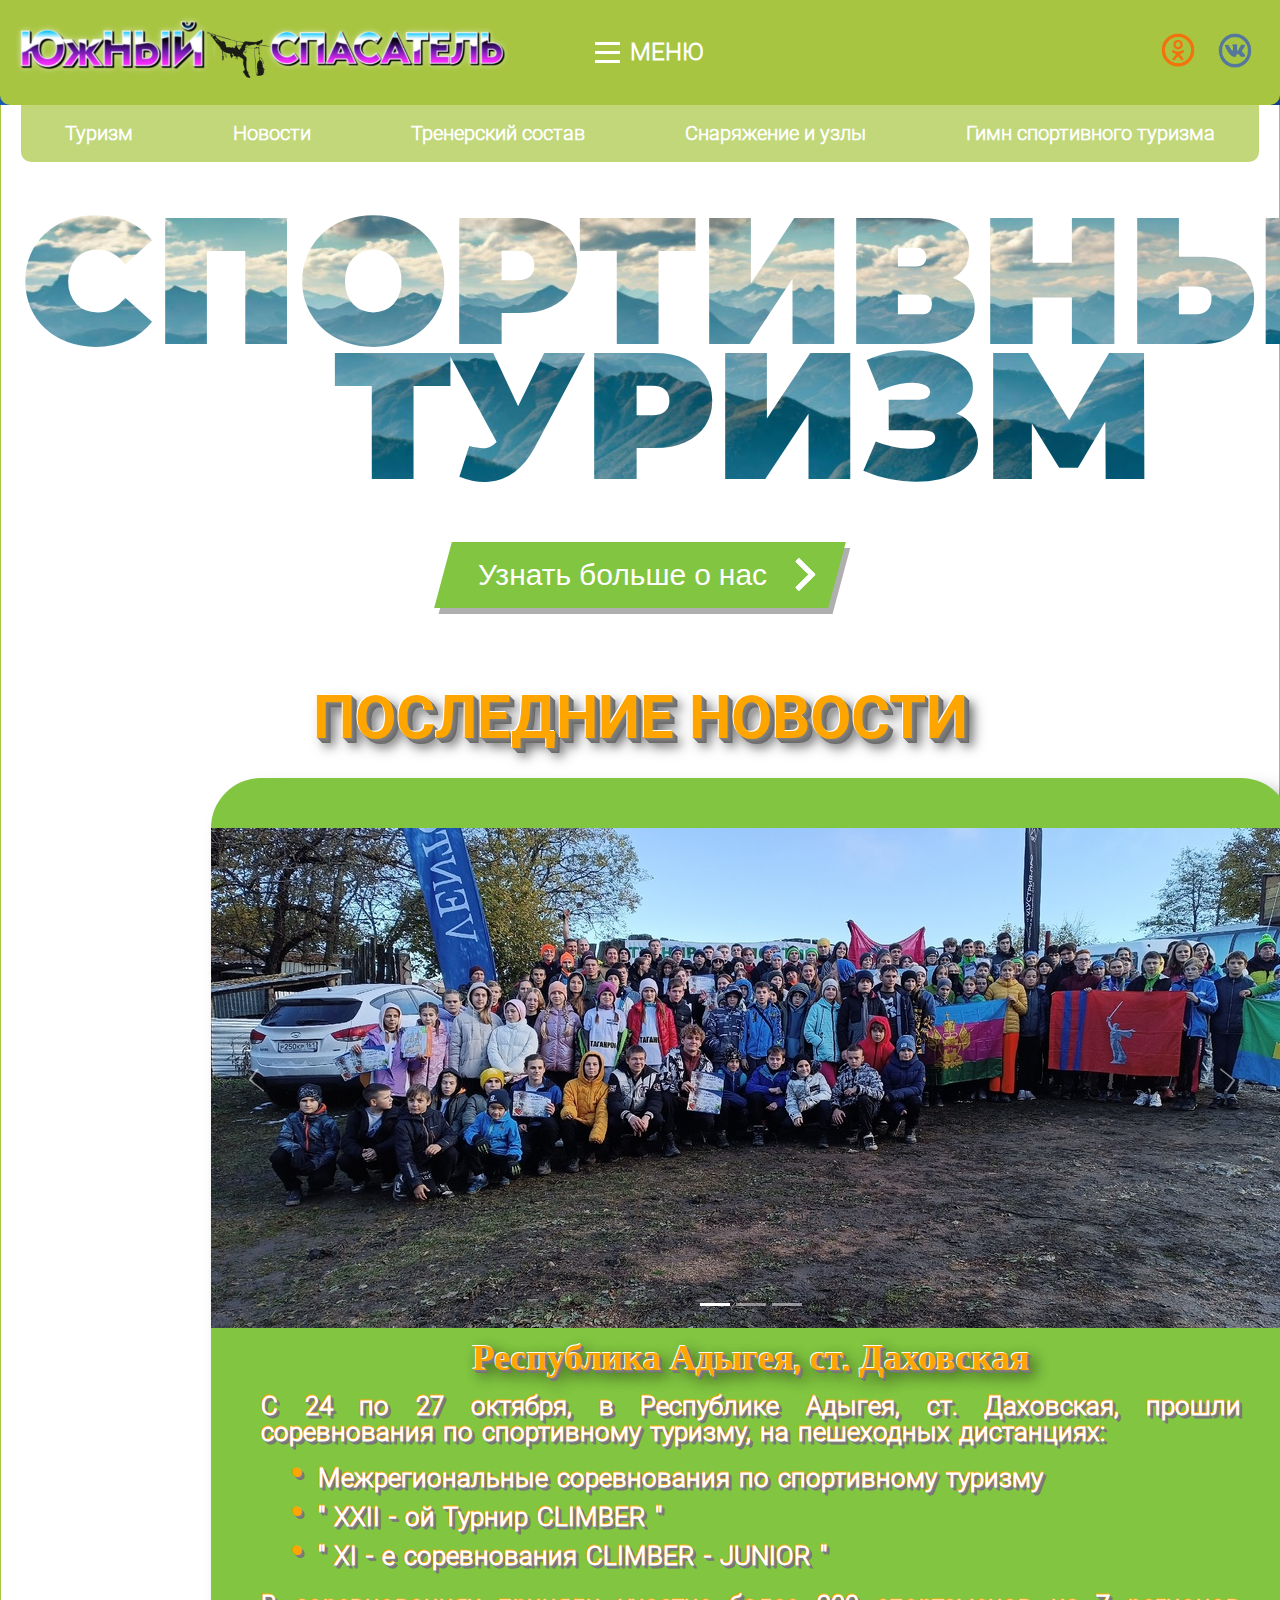
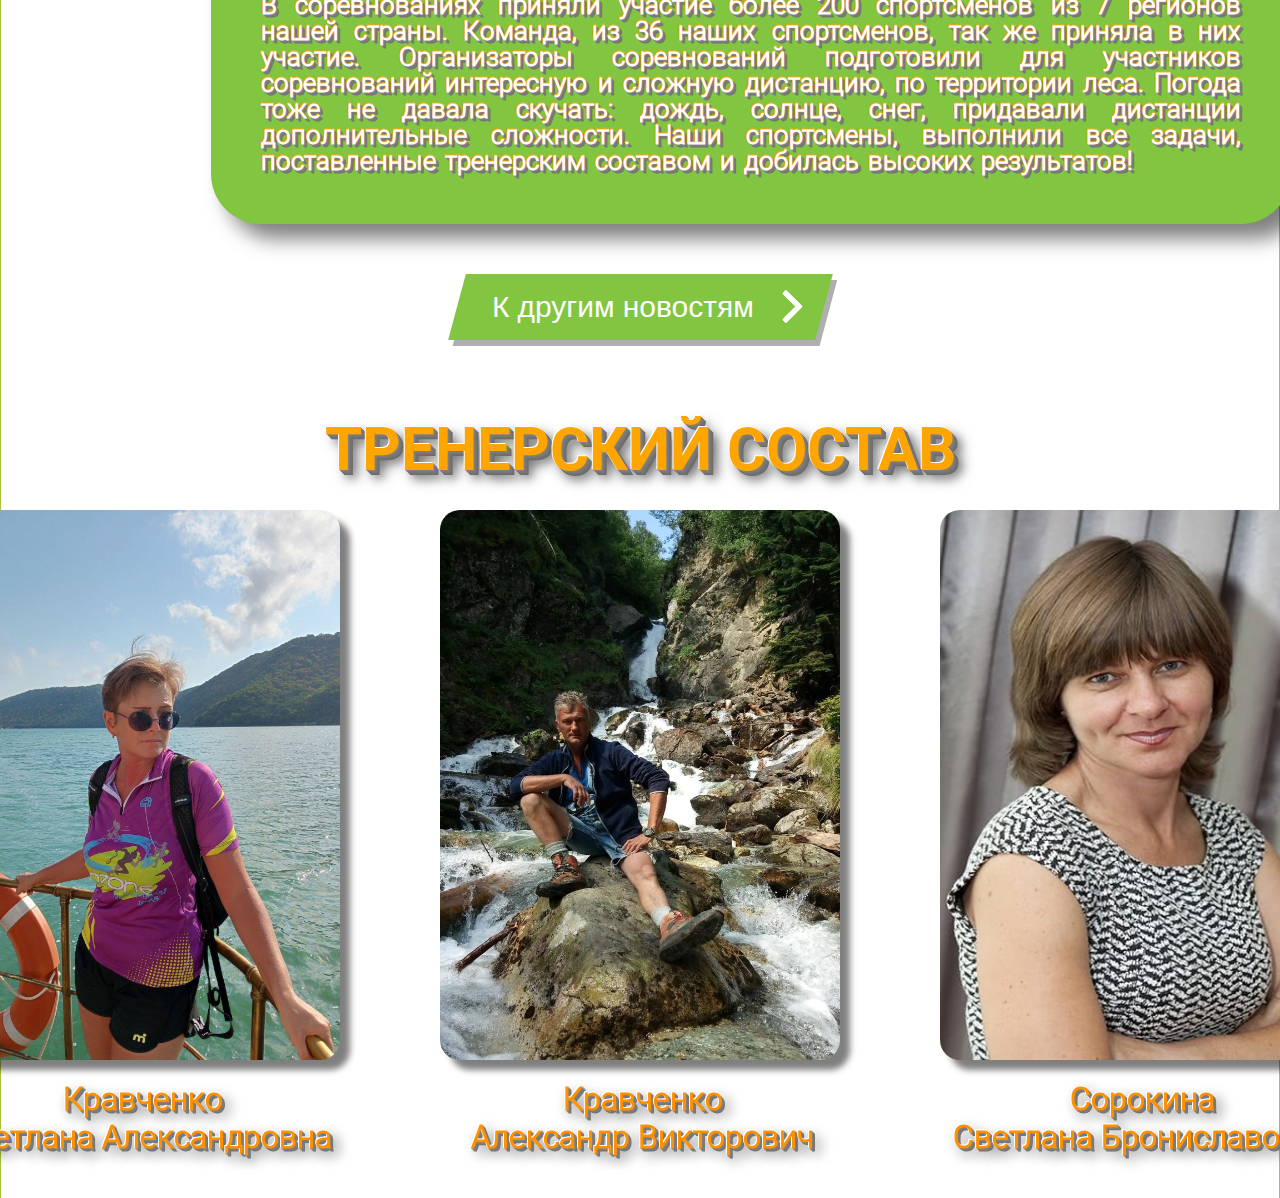
<file: project/index.html>
<!DOCTYPE html>
<html lang="ru">
<head>
    <meta charset="UTF-8">
    <meta http-equiv="X-UA-Compatible" content="IE=edge">
    <meta name="viewport" content="width=device-width, initial-scale=1.0">
    <title>Туризм</title>
    <!-- FAVICON -->
    <link rel="icon" type="image/x-icon" 
          href="./assets/img/" 
          sizes="16x16 32x32 48x48">

    <!-- STYLE -->
    <link rel="stylesheet" href="./assets/style/style.css">
    <link href="./assets/style/bootstrap.css" rel="stylesheet">
    <script src="https://cdn.jsdelivr.net/npm/bootstrap@5.3.0/dist/js/bootstrap.bundle.min.js" integrity="sha384-geWF76RCwLtnZ8qwWowPQNguL3RmwHVBC9FhGdlKrxdiJJigb/j/68SIy3Te4Bkz" crossorigin="anonymous"></script>
<body>
    <header class="top-line">
        <div class="container1">
            <div class="header-block">
                <div class="logo">
                    <a href="./index.html">
                        <img src="./assets/img/logo.png" alt="logo">
                    </a>
                </div>
                <div class="mobile-menu-button">
                    <div class="menu-block">
                        <div class="hamburger">
                            <div class="burger"></div>
                            <div class="burger"></div>
                            <div class="burger"></div>
                        </div>
                    Меню
                    </div>
                </div>
                <nav class="main-menu top-menu">
                    <ul>
                        <li>
                            <a href="./index.html">Главная</a>
                        </li>
                        <li>
                            <a href="./index4.html">Новости</a>
                        </li>
                        <li>
                            <a href="./index3.html">Спортивный туризм</a>
                        </li>
                        <li>
                            <a href="./index4.html">Ориентирование на местности</a>
                        </li>
                        <li>
                            <a href="./index4.html">Тренерский состав</a>
                        </li>
                        <li>
                            <a href="./index4.html">Снаряжение и узлы</a>
                        </li>
                        <li>
                            <a href="./index4.html">Наши песни</a>
                        </li>
                    </ul>
                    </ul>
                </nav>
                <div class="header_social-item">
                    <a href="#" class="social-item odn">
                        <img src="./assets/img/odn.png" alt="odn">
                    </a>
                    <a href="#" class="social-item vk">
                        <img src="./assets/img/vk.png" alt="vk">
                    </a>
                </div>
            </div>
        </div>
    </header>
    <header>
        <div class="container">
            <div class="header-block2">
            <nav class="nav">
                <div class="ul">
                    <ul class="header_list" id="dropdown-menu">
                        <li class="header_list-item list">
                            <a href="#section_about-us">Туризм</a>
                        </li>
                        <li class="header_list-item list">
                            <a href="#section_news">Новости</a>
                        </li>
                        <li class="header_list-item list">
                            <a href="#section_trainer">Тренерский состав</a>
                        </li>
                        <li class="header_list-item list">
                            <a href="#section_equipment">Снаряжение и узлы</a>
                        </li>
                        <li class="header_list-item list">
                            <a href="#section_music">Гимн спортивного туризма</a>
                        </li>
                    </ul>
                </div>
            </nav>
         </div>
         </div>
    </header>
    <script src="./assets/js/scripts.min.js"></script>
    <main class="main">
        <!-- О нас -->
        <section class="hero" id="section_about-us">
            <div class="container">
                <div class="hero-block">
                    <div class="hero-in">
                        <div class="hero_text-block">
                            <h1 class="hero-h1" title="УЗНАТЬ БОЛЬШЕ">СПОРТИВНЫЙ ТУРИЗМ</h1>
                        </div>
                        <div class="wrapper">
                            <a class="cta" href="./index3.html">
                              <span>Узнать больше о нас</span>
                              <span>
                                <svg width="50px" height="33px" viewBox="0 0 66 43" version="1.1" xmlns="http://www.w3.org/2000/svg" xmlns:xlink="http://www.w3.org/1999/xlink">
                                  <g id="arrow" stroke="none" stroke-width="1" fill="none" fill-rule="evenodd">
                                    <path class="one" d="M40.1543933,3.89485454 L43.9763149,0.139296592 C44.1708311,-0.0518420739 44.4826329,-0.0518571125 44.6771675,0.139262789 L65.6916134,20.7848311 C66.0855801,21.1718824 66.0911863,21.8050225 65.704135,22.1989893 C65.7000188,22.2031791 65.6958657,22.2073326 65.6916762,22.2114492 L44.677098,42.8607841 C44.4825957,43.0519059 44.1708242,43.0519358 43.9762853,42.8608513 L40.1545186,39.1069479 C39.9575152,38.9134427 39.9546793,38.5968729 40.1481845,38.3998695 C40.1502893,38.3977268 40.1524132,38.395603 40.1545562,38.3934985 L56.9937789,21.8567812 C57.1908028,21.6632968 57.193672,21.3467273 57.0001876,21.1497035 C56.9980647,21.1475418 56.9959223,21.1453995 56.9937605,21.1432767 L40.1545208,4.60825197 C39.9574869,4.41477773 39.9546013,4.09820839 40.1480756,3.90117456 C40.1501626,3.89904911 40.1522686,3.89694235 40.1543933,3.89485454 Z" fill="#FFFFFF"></path>
                                    <path class="two" d="M20.1543933,3.89485454 L23.9763149,0.139296592 C24.1708311,-0.0518420739 24.4826329,-0.0518571125 24.6771675,0.139262789 L45.6916134,20.7848311 C46.0855801,21.1718824 46.0911863,21.8050225 45.704135,22.1989893 C45.7000188,22.2031791 45.6958657,22.2073326 45.6916762,22.2114492 L24.677098,42.8607841 C24.4825957,43.0519059 24.1708242,43.0519358 23.9762853,42.8608513 L20.1545186,39.1069479 C19.9575152,38.9134427 19.9546793,38.5968729 20.1481845,38.3998695 C20.1502893,38.3977268 20.1524132,38.395603 20.1545562,38.3934985 L36.9937789,21.8567812 C37.1908028,21.6632968 37.193672,21.3467273 37.0001876,21.1497035 C36.9980647,21.1475418 36.9959223,21.1453995 36.9937605,21.1432767 L20.1545208,4.60825197 C19.9574869,4.41477773 19.9546013,4.09820839 20.1480756,3.90117456 C20.1501626,3.89904911 20.1522686,3.89694235 20.1543933,3.89485454 Z" fill="#FFFFFF"></path>
                                    <path class="three" d="M0.154393339,3.89485454 L3.97631488,0.139296592 C4.17083111,-0.0518420739 4.48263286,-0.0518571125 4.67716753,0.139262789 L25.6916134,20.7848311 C26.0855801,21.1718824 26.0911863,21.8050225 25.704135,22.1989893 C25.7000188,22.2031791 25.6958657,22.2073326 25.6916762,22.2114492 L4.67709797,42.8607841 C4.48259567,43.0519059 4.17082418,43.0519358 3.97628526,42.8608513 L0.154518591,39.1069479 C-0.0424848215,38.9134427 -0.0453206733,38.5968729 0.148184538,38.3998695 C0.150289256,38.3977268 0.152413239,38.395603 0.154556228,38.3934985 L16.9937789,21.8567812 C17.1908028,21.6632968 17.193672,21.3467273 17.0001876,21.1497035 C16.9980647,21.1475418 16.9959223,21.1453995 16.9937605,21.1432767 L0.15452076,4.60825197 C-0.0425130651,4.41477773 -0.0453986756,4.09820839 0.148075568,3.90117456 C0.150162624,3.89904911 0.152268631,3.89694235 0.154393339,3.89485454 Z" fill="#FFFFFF"></path>
                                  </g>
                                </svg>
                              </span> 
                            </a>
                          </div> 
                    </div>
                </div>
            </div>
        </section>
        
        <!-- Новости -->
        <section class="news" id="section_news">
            <div class="container">
              <div class="spec-block">
                <h2>ПОСЛЕДНИЕ НОВОСТИ</h2>
            </div>
              <div class="carusel">
                <div id="carouselExampleAutoplaying" class="carousel slide" data-bs-ride="carousel">
                  <div class="carousel-indicators">
                      <button type="button" data-bs-target="#carouselExampleIndicators" data-bs-slide-to="0" class="active" aria-current="true" aria-label="Slide 1"></button>
                      <button type="button" data-bs-target="#carouselExampleIndicators" data-bs-slide-to="1" aria-label="Slide 2"></button>
                      <button type="button" data-bs-target="#carouselExampleIndicators" data-bs-slide-to="2" aria-label="Slide 3"></button>
                    </div>
                  <div class="carousel-inner">
                    <div class="carousel-item active">
                      <img src="assets/img/new1.jpg" class="d-block w-100" alt="1">
                    </div>
                    <div class="carousel-item">
                      <img src="assets/img/new2.jpg" class="d-block w-100" alt="2">
                    </div>
                    <div class="carousel-item">
                      <img src="assets/img/new3.jpg" class="d-block w-100" alt="3">
                    </div>
                  </div>
                  <button class="carousel-control-prev" type="button" data-bs-target="#carouselExampleAutoplaying" data-bs-slide="prev">
                    <span class="carousel-control-prev-icon" aria-hidden="true"></span>
                    <span class="visually-hidden"></span>
                  </button>
                  <button class="carousel-control-next" type="button" data-bs-target="#carouselExampleAutoplaying" data-bs-slide="next">
                    <span class="carousel-control-next-icon" aria-hidden="true"></span>
                    <span class="visually-hidden"></span>
                  </button>
                </div>
                <div class="carusel-text-block">
                  <h2 class="carusel-h2">Республика Адыгея, ст. Даховская</h2>
                  <p class="carusel-text">
                    С 24 по 27 октября, в Республике Адыгея, ст. Даховская, прошли соревнования по спортивному туризму, на пешеходных дистанциях:
                  </p>
                    <ul class="ul-car carusel-text">
                    <li><span> Межрегиональные соревнования по спортивному туризму</span></li>
                    <li><span> " ХХII - ой Турнир  CLIMBER "</span></li>
                    <li><span> " XI - e соревнования  CLIMBER - JUNIOR "</span></li>
                    </ul>
                  <p class="carusel-text">  
                    В соревнованиях приняли участие более 200 спортсменов из 7 регионов нашей страны.
                    Команда, из 36 наших спортсменов, так же приняла в них участие.
                    Организаторы соревнований подготовили для участников соревнований интересную и сложную дистанцию, по территории леса.
                    Погода тоже не давала скучать: дождь, солнце, снег, придавали дистанции дополнительные сложности.
                    Наши спортсмены, выполнили все задачи, поставленные тренерским составом и добилась высоких результатов!
                  </p>
                </div>
              </div>
              <div class="wrapper">
                <a class="cta" href="./index3.html">
                  <span>К другим новостям</span>
                  <span>
                    <svg width="50px" height="33px" viewBox="0 0 66 43" version="1.1" xmlns="http://www.w3.org/2000/svg" xmlns:xlink="http://www.w3.org/1999/xlink">
                      <g id="arrow" stroke="none" stroke-width="1" fill="none" fill-rule="evenodd">
                        <path class="one" d="M40.1543933,3.89485454 L43.9763149,0.139296592 C44.1708311,-0.0518420739 44.4826329,-0.0518571125 44.6771675,0.139262789 L65.6916134,20.7848311 C66.0855801,21.1718824 66.0911863,21.8050225 65.704135,22.1989893 C65.7000188,22.2031791 65.6958657,22.2073326 65.6916762,22.2114492 L44.677098,42.8607841 C44.4825957,43.0519059 44.1708242,43.0519358 43.9762853,42.8608513 L40.1545186,39.1069479 C39.9575152,38.9134427 39.9546793,38.5968729 40.1481845,38.3998695 C40.1502893,38.3977268 40.1524132,38.395603 40.1545562,38.3934985 L56.9937789,21.8567812 C57.1908028,21.6632968 57.193672,21.3467273 57.0001876,21.1497035 C56.9980647,21.1475418 56.9959223,21.1453995 56.9937605,21.1432767 L40.1545208,4.60825197 C39.9574869,4.41477773 39.9546013,4.09820839 40.1480756,3.90117456 C40.1501626,3.89904911 40.1522686,3.89694235 40.1543933,3.89485454 Z" fill="#FFFFFF"></path>
                        <path class="two" d="M20.1543933,3.89485454 L23.9763149,0.139296592 C24.1708311,-0.0518420739 24.4826329,-0.0518571125 24.6771675,0.139262789 L45.6916134,20.7848311 C46.0855801,21.1718824 46.0911863,21.8050225 45.704135,22.1989893 C45.7000188,22.2031791 45.6958657,22.2073326 45.6916762,22.2114492 L24.677098,42.8607841 C24.4825957,43.0519059 24.1708242,43.0519358 23.9762853,42.8608513 L20.1545186,39.1069479 C19.9575152,38.9134427 19.9546793,38.5968729 20.1481845,38.3998695 C20.1502893,38.3977268 20.1524132,38.395603 20.1545562,38.3934985 L36.9937789,21.8567812 C37.1908028,21.6632968 37.193672,21.3467273 37.0001876,21.1497035 C36.9980647,21.1475418 36.9959223,21.1453995 36.9937605,21.1432767 L20.1545208,4.60825197 C19.9574869,4.41477773 19.9546013,4.09820839 20.1480756,3.90117456 C20.1501626,3.89904911 20.1522686,3.89694235 20.1543933,3.89485454 Z" fill="#FFFFFF"></path>
                        <path class="three" d="M0.154393339,3.89485454 L3.97631488,0.139296592 C4.17083111,-0.0518420739 4.48263286,-0.0518571125 4.67716753,0.139262789 L25.6916134,20.7848311 C26.0855801,21.1718824 26.0911863,21.8050225 25.704135,22.1989893 C25.7000188,22.2031791 25.6958657,22.2073326 25.6916762,22.2114492 L4.67709797,42.8607841 C4.48259567,43.0519059 4.17082418,43.0519358 3.97628526,42.8608513 L0.154518591,39.1069479 C-0.0424848215,38.9134427 -0.0453206733,38.5968729 0.148184538,38.3998695 C0.150289256,38.3977268 0.152413239,38.395603 0.154556228,38.3934985 L16.9937789,21.8567812 C17.1908028,21.6632968 17.193672,21.3467273 17.0001876,21.1497035 C16.9980647,21.1475418 16.9959223,21.1453995 16.9937605,21.1432767 L0.15452076,4.60825197 C-0.0425130651,4.41477773 -0.0453986756,4.09820839 0.148075568,3.90117456 C0.150162624,3.89904911 0.152268631,3.89694235 0.154393339,3.89485454 Z" fill="#FFFFFF"></path>
                      </g>
                    </svg>
                  </span> 
                </a>
              </div> 
            </div>
        </section>

        <!-- Тренера -->
        <section class="specialist" id="section_trainer">
            <div class="container">
                <div class="spec-group">
                    <div class="spec-block">
                        <h2>ТРЕНЕРСКИЙ СОСТАВ</h2>
                    </div>
                    <div class="spec-card-block">
                    <div class="card">
                        <div class="card-inner">
                          <div class="card-front tr1">
                            <!-- Содержимое лицевой стороны карточки -->
                          </div>
                          <div class="card-back">
                            <!-- Содержимое обратной стороны карточки -->
                            <h3>Кравченко Светлана Александровна</h3>
                            <p>текст</p>
                            <p>текст</p>
                            <p>текст</p>
                          </div>
                        </div>
                        <div class="card-front-2">
                          <!-- Содержимое лицевой стороны карточки -->
                            <h3>Кравченко<br> Светлана Александровна</h3>
                        </div>
                    </div>
                    <div class="card">
                        <div class="card-inner">
                          <div class="card-front tr2">
                            <!-- Содержимое лицевой стороны карточки -->
                          </div>
                          <div class="card-back">
                            <!-- Содержимое обратной стороны карточки -->
                            <h3>Кравченко Александр Викторович</h3>
                            <p>текст</p>
                            <p>текст</p>
                            <p>текст</p>
                          </div>
                        </div>
                        <div class="card-front-2">
                          <!-- Содержимое лицевой стороны карточки -->
                            <h3>Кравченко<br> Александр Викторович</h3>
                        </div>
                    </div>
                    <div class="card">
                        <div class="card-inner">
                          <div class="card-front tr3">
                            <!-- Содержимое лицевой стороны карточки -->
                          </div>
                          <div class="card-back">
                            <!-- Содержимое обратной стороны карточки -->
                            <h3>Сорокина Светлана Брониславовна</h3>
                            <p>текст</p>
                            <p>текст</p>
                            <p>текст</p>
                          </div>
                        </div>
                        <div class="card-front-2">
                          <!-- Содержимое лицевой стороны карточки -->
                            <h3>Сорокина<br> Светлана Брониславовна</h3>
                        </div>
                    </div>
                    </div>
                </div>
            </div>
        </section>
    </main>
</body>
</html>
</file>
<file: project/assets/style/style.css>
/* ШРИФТЫ */
@font-face {
    font-family: "Poppins";
    src: url(../font/Poppins-Regular.ttf);
    font-weight: normal;
    font-style: normal;
}
@font-face {
    font-family: "BebaceNeue";
    src: url(../font/BebasNeue-Regular.ttf);
    font-weight: normal;
    font-style: normal;
}
@font-face {
    font-family: "Roboto";
    src: url(../font/Roboto-Light.ttf);
    font-weight: normal;
    font-style: normal;
}
@font-face {
    font-family: "Roboto-Bold";
    src: url(../font/Roboto-Bold.ttf);
    font-weight: normal;
    font-style: normal;
}
@font-face {
    font-family: "Montserrat";
    src: url(../font/Montserrat-Black.ttf);
    font-weight: normal;
    font-style: normal;
}
/* Сброс базовых стилей страницы */
html {
    min-width: 100vw;
    box-sizing: border-box;
    position: relative;
      background-image: url(../img/fon.jpg);
      background-repeat: no-repeat;
      background-position: center center;
      background-attachment: fixed;
      -webkit-background-size: cover;
      -moz-background-size: cover;
      -o-background-size: cover;
      background-size: cover;
}
body {
    margin: 0;
    min-width: 320px;
    min-height: 100%;
    height: 100%;
    font-weight: 400;
    overflow-x: hidden;
    font-family: 'Roboto', sans-serif;
}
button {
    padding: 0;
    border: none;
    background: none;
    cursor: pointer;
    user-select: none;
}
h1, h2, h3, h4, h5, h6, p, a, span {
    margin: 0;
}
a {
    text-decoration: none;
    color: inherit;
}
ul {
    margin: 0;
    padding: 0;
}
img {
    height: auto;
    max-width: 100%;
    object-fit: cover;
    user-select: none;
}
/* Часто используемые стили */
.container {
    background-color: #FFF;
    border-right: 1px solid #a7c541;
    border-left: 1px solid #a7c541;
    max-width: 1500px;
    min-width: 310px;
    padding: 0 20px;
    margin: 0 auto;
}
.container1 {
    max-width: 1560px;
    min-width: 310px;
    padding: 0;
    margin: 0 auto;
}
.container-menu {
    max-width: 1500px;
    min-width: 310px;
    padding: 0;
    margin: 0 auto;
}
/* Dropdown */
.list {
    position: relative;
    display: inline-block;
}
.dropdown {
    display: none;
    position: absolute;
    background-color: #f1f1f1;
    min-width: 160px;
    box-shadow: 0px 8px 16px 0px rgba(0,0,0,0.2);
    z-index: 1;
    margin-top: 5px;
}
.dropdown a {
    color: rgb(3, 75, 75);
    padding: 12px 16px;
    text-decoration: none;
    display: block;
}
.dropdown a:hover {
    background-color: #ddd;
}
.list:hover .dropdown {
    display: block;
}
/* Header */
.header-block {
    border-radius: 0px 0px 10px 10px;
    background-color: #a7c541;
    padding: 10px 20px 10px 10px;
    display: flex;
    align-items: center;
    justify-content: space-between;
}
.logo {
   width: 500px;
}    
.logo:hover{
    transform: scale(1.03);
}
ul .header_list {
    padding: 20px 0 0px 30px;
}
.header_list {
    display: flex;
    justify-content: space-between;
    align-items: center;
    gap: 100px;
}
.header_list-item {
    color: white;
    font-size: 20px;
    font-weight: 600;
    line-height: 17px;
}
.header_list-item:hover {
    color: rgb(255, 166, 0);
    transition: 0.3s;
    transform: scale(1.1);
    background-color: #d3ee7a59;
    box-shadow: 0 0 100px 20px #d3ee7a;
    -webkit-box-shadow: 0 0 100px 20px #d3ee7a;
}
.header_social-item {
    display: flex;
}
.social-item.odn {
    width: 60px;
}
.social-item.vk {
    width: 52px;
}
.social-item.odn:hover, .social-item.vk:hover {
    transform: scale(1.2);
}
.header-block2 {
    border-radius: 0px 0px 10px 10px;
    background-color: #a6c541b2;
    padding: 20px;
    display: flex;
    align-items: center;
    justify-content: center;
}
/* button-menu */
.menu-block {
    display: flex;
    justify-content: center;
    align-items: center;
    gap: 10px;
    font-size: 24px;
}
.burger {
    width: 25px;
    height: 3px;
    background-color: white;
    margin: 6px 0;
}
  .main-menu {
    width: 100%;
    text-align: center;
  }
  .main-menu ul, .main-menu li {
    list-style-type: none;
    padding: 0;
    margin: 0;
  }
  .main-menu li {
    display: inline-block;
    margin-right: -4px;
  }
  .main-menu li.active a {
    color: #fff;
    background-color: rgb(245, 190, 88);
  }
  .main-menu li:hover a {
    color: #fff;
    background-color: rgb(245, 190, 88);
  }
  .main-menu a {
    color: #fff;
    text-decoration: none;
    text-transform: uppercase;
    font-size: 20px;
    font-weight: bold;
    padding: 0 10px;
    line-height: 45px;
    display: block;
    -webkit-transition: color 0.25s ease, background-color 0.25s ease;
    -o-transition: color 0.25s ease, background-color 0.25s ease;
    transition: color 0.25s ease, background-color 0.25s ease;
  }
.mobile-menu-button {
    color: #fff;
    text-align: center;
    cursor: pointer;
    line-height: 50px;
    font-size: 16px;
    text-transform: uppercase;
    font-weight: bold;
    white-space: nowrap;
    display: none;
    padding-right: 360px;
  }
  .mobile-menu-button:hover{
    color: #ff7b00;
  }
  .mobile-menu-button:hover .burger {
    background-color: #ff7b00;
  }
  .mobile-menu {
    display: none;
    background-color: rgb(255, 166, 0);
    border-top: orange 1px solid;
  }
  .mobile-menu .top-menu {
    display: block;
  }
  .mobile-menu li {
    display: block;
  }
  .mobile-menu li a {
    font-size: 20px;
    padding: 0;
    line-height: 45px;
  }
@media (max-width: 3000px) {
    .main-menu {
      display: none;
    }
    .mobile-menu-button {
      display: block;
    }
}

/*О нас*/
.hero_text-block {
    display: flex;
    text-align: center;
}
.hero-h1 {
    font-family: 'Montserrat';
    background: url(../img/фон2.jpg);
    background-size: 107% 190%; /* с мужиками длина=135px */
    background-clip: text;
    transition: 1s;
    font-size: 180px;
    font-weight: 900;
    line-height: 135px;
    padding: 50px 0 10px 0px;
    color: transparent;
}
.hero-h1:hover {
    transform: scale(1.05);
}
/* button */
.wrapper {
    display: flex;
    justify-content: center;
    padding: 50px 0;
  }
  .cta {
      display: flex;
      padding: 10px 20px 10px 35px;
      text-decoration: none;
      font-family: 'Poppins', sans-serif;
      font-size: 30px;
      color: white;
      background: #81c541;
      transition: 1s;
      box-shadow: 6px 6px 0 rgba(0, 0, 0, 0.315);
      transform: skewX(-15deg);
  }
  .cta:focus {
     outline: none; 
  }
  .cta:hover {
      transition: 0.5s;
      box-shadow: 10px 10px 0 #FBC638;
  }
  .cta span:nth-child(2) {
      transition: 0.5s;
      margin-right: 0px;
  }
  .cta:hover  span:nth-child(2) {
      transition: 0.5s;
      margin-right: 45px;
  }
    span {
      transform: skewX(15deg) 
    }
    span:nth-child(2) {
      width: 20px;
      margin-left: 30px;
      position: relative;
      top: 12%;
    }
  path.one {
      transition: 0.4s;
      transform: translateX(-60%);
  }
  path.two {
      transition: 0.5s;
      transform: translateX(-30%);
  }
  .cta:hover path.three {
      animation: color_anim 1s infinite 0.2s;
  }
  .cta:hover path.one {
      transform: translateX(0%);
      animation: color_anim 1s infinite 0.6s;
  }
  .cta:hover path.two {
      transform: translateX(0%);
      animation: color_anim 1s infinite 0.4s;
  }
  @keyframes color_anim {
      0% {
          fill: white;
      }
      50% {
          fill: #FBC638;
      }
      100% {
          fill: white;
      }
  }

/* Новости */
.carusel {
  width: 1080px;
  padding: 50px 0;
  margin: 0 190px;
  display: flex;
  justify-content: center;
  align-items: center;
  flex-direction: column;
  background-color: #81c541;
  border-radius: 50px;
  filter: drop-shadow(15px 15px 10px rgba(0,0,0,0.5));
}
.d-block {
  width: 1080px;
  height: 500px;
}
.carusel-text-block {
  padding: 10px 50px 0 50px;
  color: #fff;
  text-align: justify;
  line-height: 30px;
  text-shadow: -1px -1px orange, 1px 1px gray, 2px 2px #7a7a7a, 3px 3px #757575;
  word-spacing: 3px; 
}
.carusel-h2 {
  text-align: center;
  color: orange;
  font: 600 36px/1 "BebaceNeue";
  padding-bottom: 15px;
  text-shadow: -1px -1px #fff, 1px 1px gray, 2px 2px #7a7a7a, 3px 3px #757575, 6px 6px 15px rgba(0, 0, 0, .4), 6px 6px 15px rgba(0, 0, 0, .4);
}
.carusel-text {
  font: 600 26px/1 "Roboto";
}
.ul-car {
  padding: 10px 0 20px 30px;
}
.ul-car li {
  color: orange;
  list-style: none;
}
.ul-car li:before {
  content: "•";
  font-size: 150%;
  padding-right: 5px;
} 
.ul-car li span {
  color: #fff;
}

/* Тренера */
.spec-block {
    display: flex;
    justify-content: center;
    font: 600 40px/1 'Roboto-Bold';
    color: orange;
    padding: 30px 0;
    text-shadow: -1px -1px white, 1px 1px gray, 2px 2px #7a7a7a, 3px 3px #757575, 4px 4px #707070, 5px 5px #6b6b6b, 8px 8px 15px rgba(0, 0, 0, .4), 8px 8px 10px rgba(0, 0, 0, .4);
}
.spec-card-block {
    display: flex;
    justify-content: center;
    gap: 100px;
    padding: 0 0 138px 0;
}
.card {
    width: 400px;
    height: 550px;
    perspective: 1000px;
    cursor: pointer;
  }
  .card-inner {
    width: 100%;
    height: 100%;
    transform-style: preserve-3d;
    transition: transform 0.5s;
  }
  .card-front,
  .card-back {
    width: 100%;
    height: 100%;
    position: absolute;
    backface-visibility: hidden;
    display: flex;
    align-items: center;
    text-align: center;
    flex-direction: column;
    border-radius: 20px;
    filter: drop-shadow(10px 10px 3px rgba(0,0,0,0.5));
  }
  .tr1 {
    background-image: url(../img/КСА.jpg);
    background-size: 100% 100%;
  }
  .tr2 {
    background-image: url(../img/КАВ.jpg);
    background-size: 100% 100%;
  }
  .tr3 {
    background-image: url(../img/ССБ.jpg);
    background-size: 100% 100%;
  }
  .card-front-2 {
    display: flex;
    justify-content: center;
    align-items: center;
    text-align: center;
    padding-top: 20px;
    width: 405px;
  }
  .card-front-2 > h3 {
    font-size: 32px;
    font-weight: bold;
    color: rgb(255, 145, 0);
    filter: none;
    text-shadow: -1px -1px white, 1px 1px gray, 2px 2px #7a7a7a, 3px 3px #757575, 6px 6px 15px rgba(0, 0, 0, .4), 6px 6px 15px rgba(0, 0, 0, .4);
  }
  .card-back {
    transform: rotateY(180deg); 
    background-color: #a7c541;
  }
  .card-back > h3 {
    text-align: center;
    margin-bottom: 30px;
    font-size: 30px;
    font-weight: bold;
    color: #FFF;
    padding: 20px;
  }
  .card-back > p {
    color: #FFF;
    padding: 20px;
  }
  .card:hover .card-inner {
    transform: rotateY(180deg);
  }
</file>
